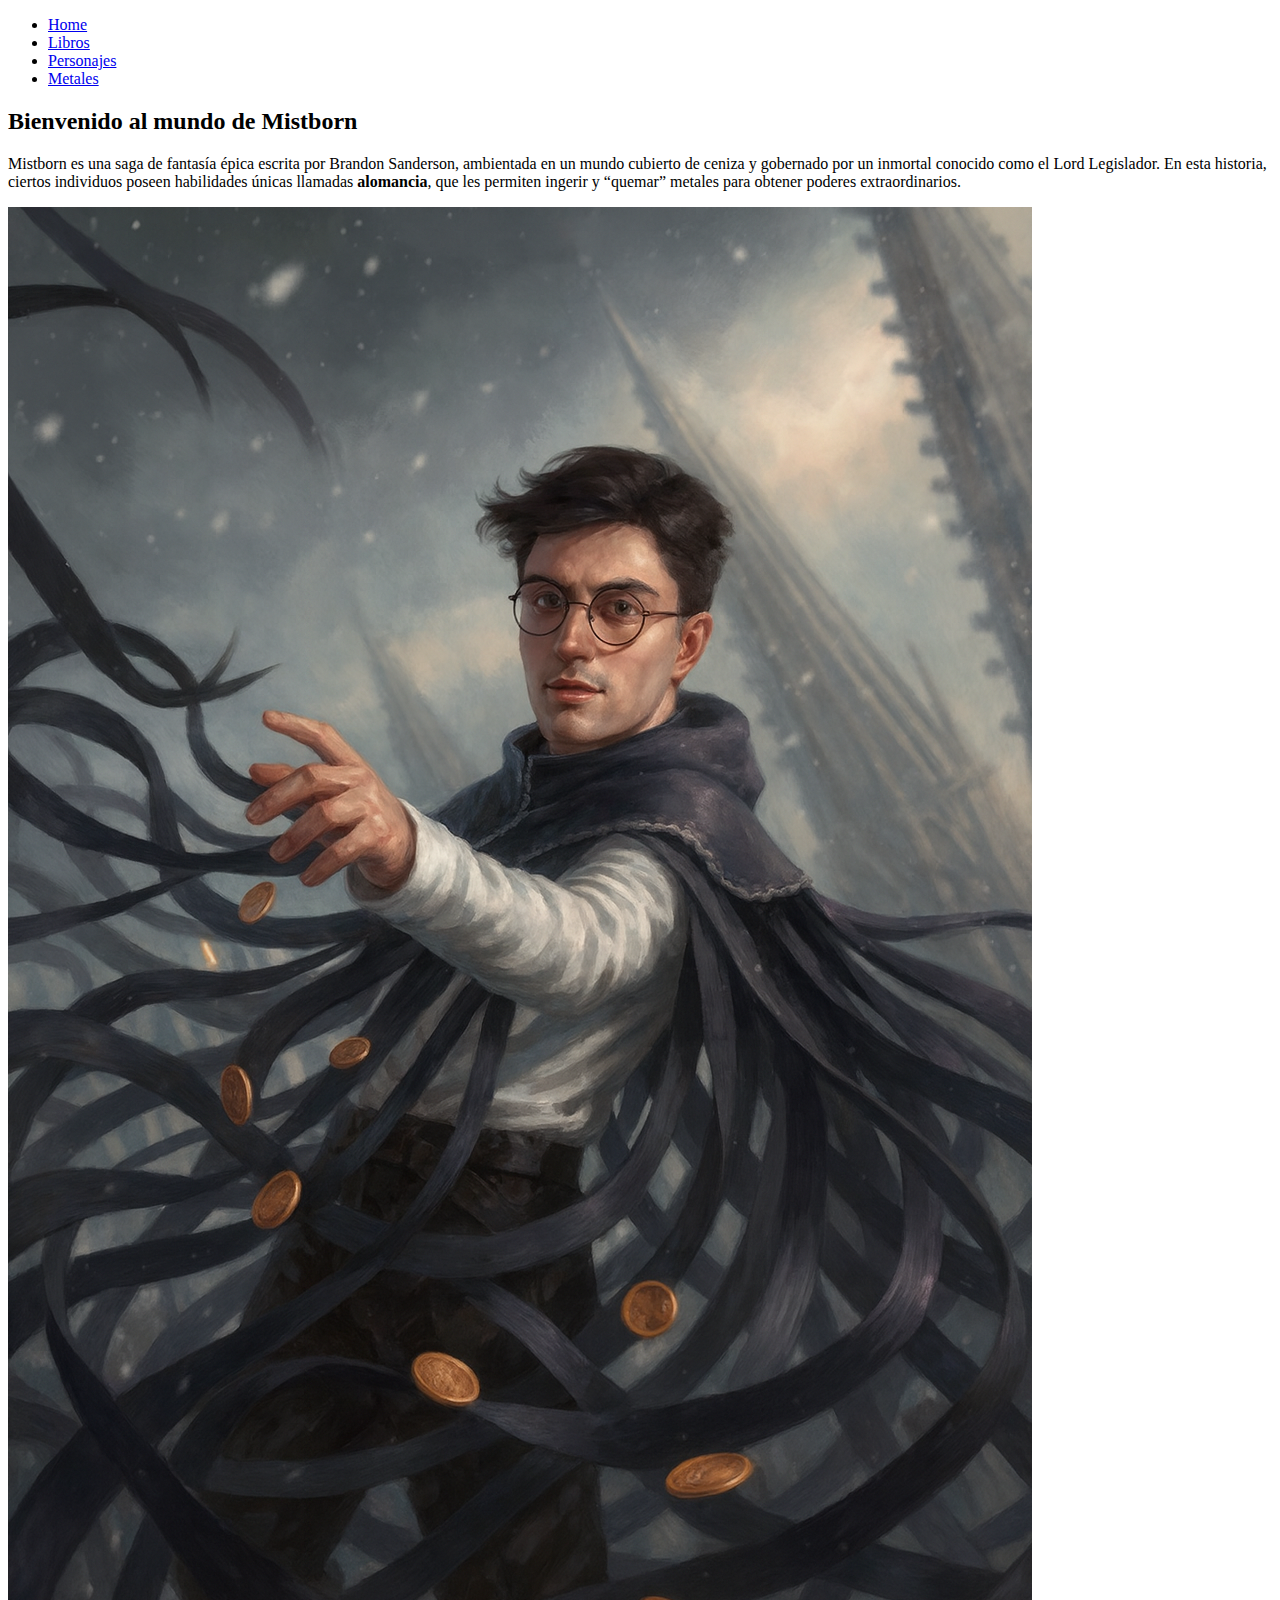
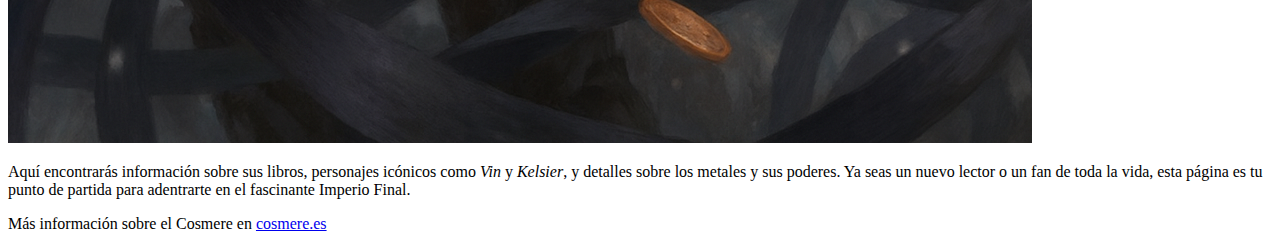
<file: index.html>
<!DOCTYPE html>
<html lang="en">
<head>
    <meta charset="UTF-8">
    <meta name="viewport" content="width=device-width, initial-scale=1.0">
    <title>Mistborn fan page</title>
</head>
<body>
    <header>
        <nav>
            <ul>
                <li><a href="index.html">Home</a></li>
                <li><a href="libros.html">Libros</a></li>
                <li><a href="personajes.html">Personajes</a></li>
                <li><a href="metales.html">Metales</a></li>
            </ul>
        </nav>
        <h2>Bienvenido al mundo de Mistborn</h2>
    </header>
    <main>
        <p>
            Mistborn es una saga de fantasía épica escrita por Brandon Sanderson, ambientada en un mundo cubierto de ceniza y gobernado por un inmortal conocido como el Lord Legislador. 
            En esta historia, ciertos individuos poseen habilidades únicas llamadas <strong>alomancia</strong>, que les permiten ingerir y “quemar” metales para obtener poderes extraordinarios.
        </p>
        <img src="img/testa.png" alt="Foto">
        <p>
            Aquí encontrarás información sobre sus libros, personajes icónicos como <em>Vin</em> y <em>Kelsier</em>, y detalles sobre los metales y sus poderes. 
            Ya seas un nuevo lector o un fan de toda la vida, esta página es tu punto de partida para adentrarte en el fascinante Imperio Final.
        </p>
    </main>
    <footer>
        <p>
            Más información sobre el Cosmere en 
            <a href="https://cosmere.es" target="_blank">
                cosmere.es
            </a>
        </p>
    </footer>
</body>
</html>
</file>
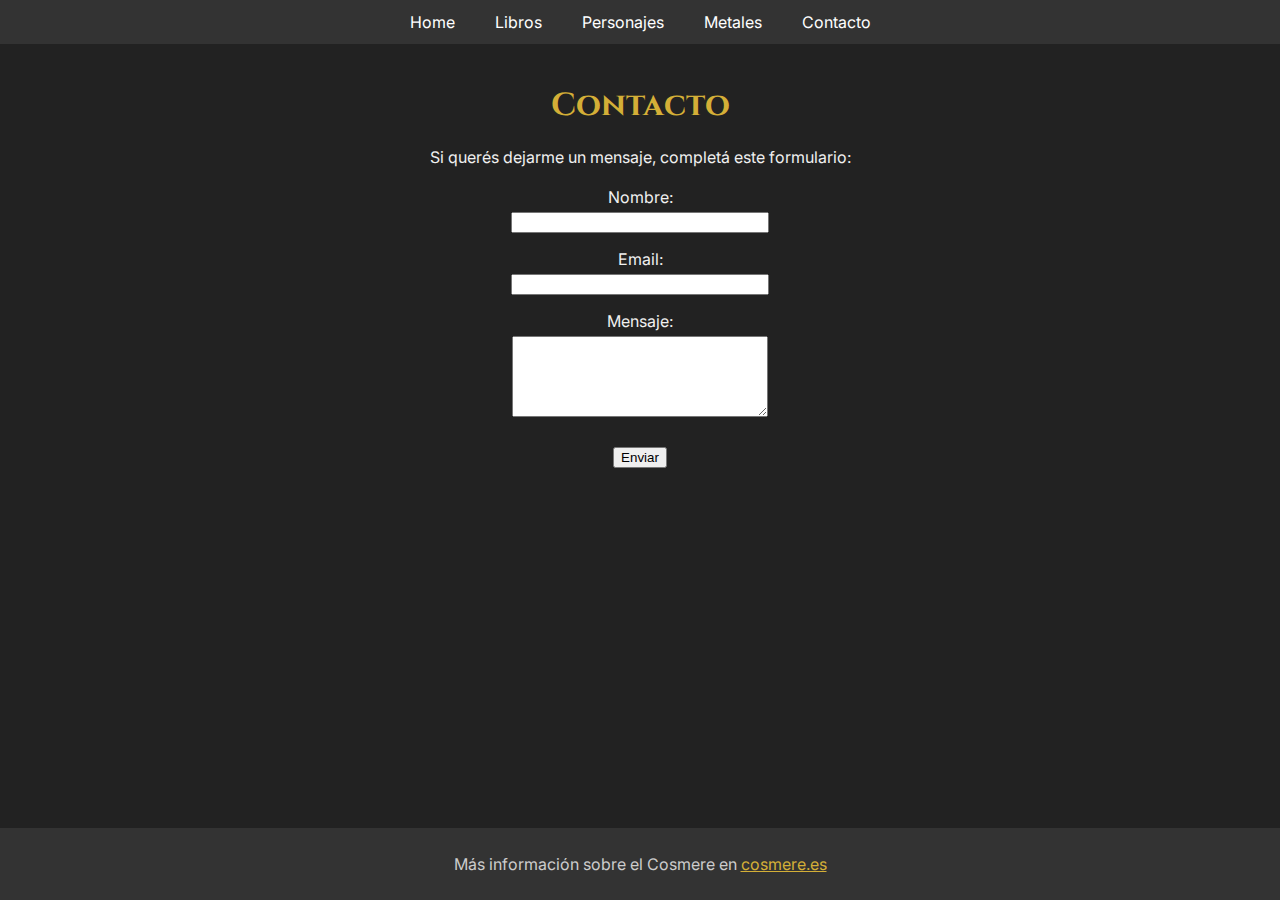
<file: contacto.html>
<!DOCTYPE html>
<html lang="es">

<head>
    <meta charset="UTF-8" />
    <meta name="viewport" content="width=device-width, initial-scale=1.0" />
    <link href="https://fonts.googleapis.com/css2?family=Cinzel:wght@600;700&family=Inter:wght@400;600&display=swap"
        rel="stylesheet">
    <link rel="stylesheet" href="styles/contacto.css" />
    <title>Mistborn - Contacto</title>
</head>

<body>
    <header>
        <nav>
            <ul class="navbar">
                <li><a href="index.html">Home</a></li>
                <li><a href="libros.html">Libros</a></li>
                <li><a href="personajes.html">Personajes</a></li>
                <li><a href="metales.html">Metales</a></li>
                <li><a href="contacto.html">Contacto</a></li>
            </ul>
        </nav>
    </header>

    <main>
        <h1 class="titulo">Contacto</h1>
        <p>Si querés dejarme un mensaje, completá este formulario:</p>

        <form>
            <p><label>Nombre:<br><input type="text" name="nombre"></label></p>
            <p><label>Email:<br><input type="email" name="email"></label></p>
            <p><label>Mensaje:<br><textarea name="mensaje" rows="5"></textarea></label></p>
            <p><button type="submit">Enviar</button></p>
        </form>
    </main>

    <footer>
        <p>
            Más información sobre el Cosmere en
            <a href="https://cosmere.es" target="_blank">cosmere.es</a>
        </p>
    </footer>
</body>

</html>
</file>
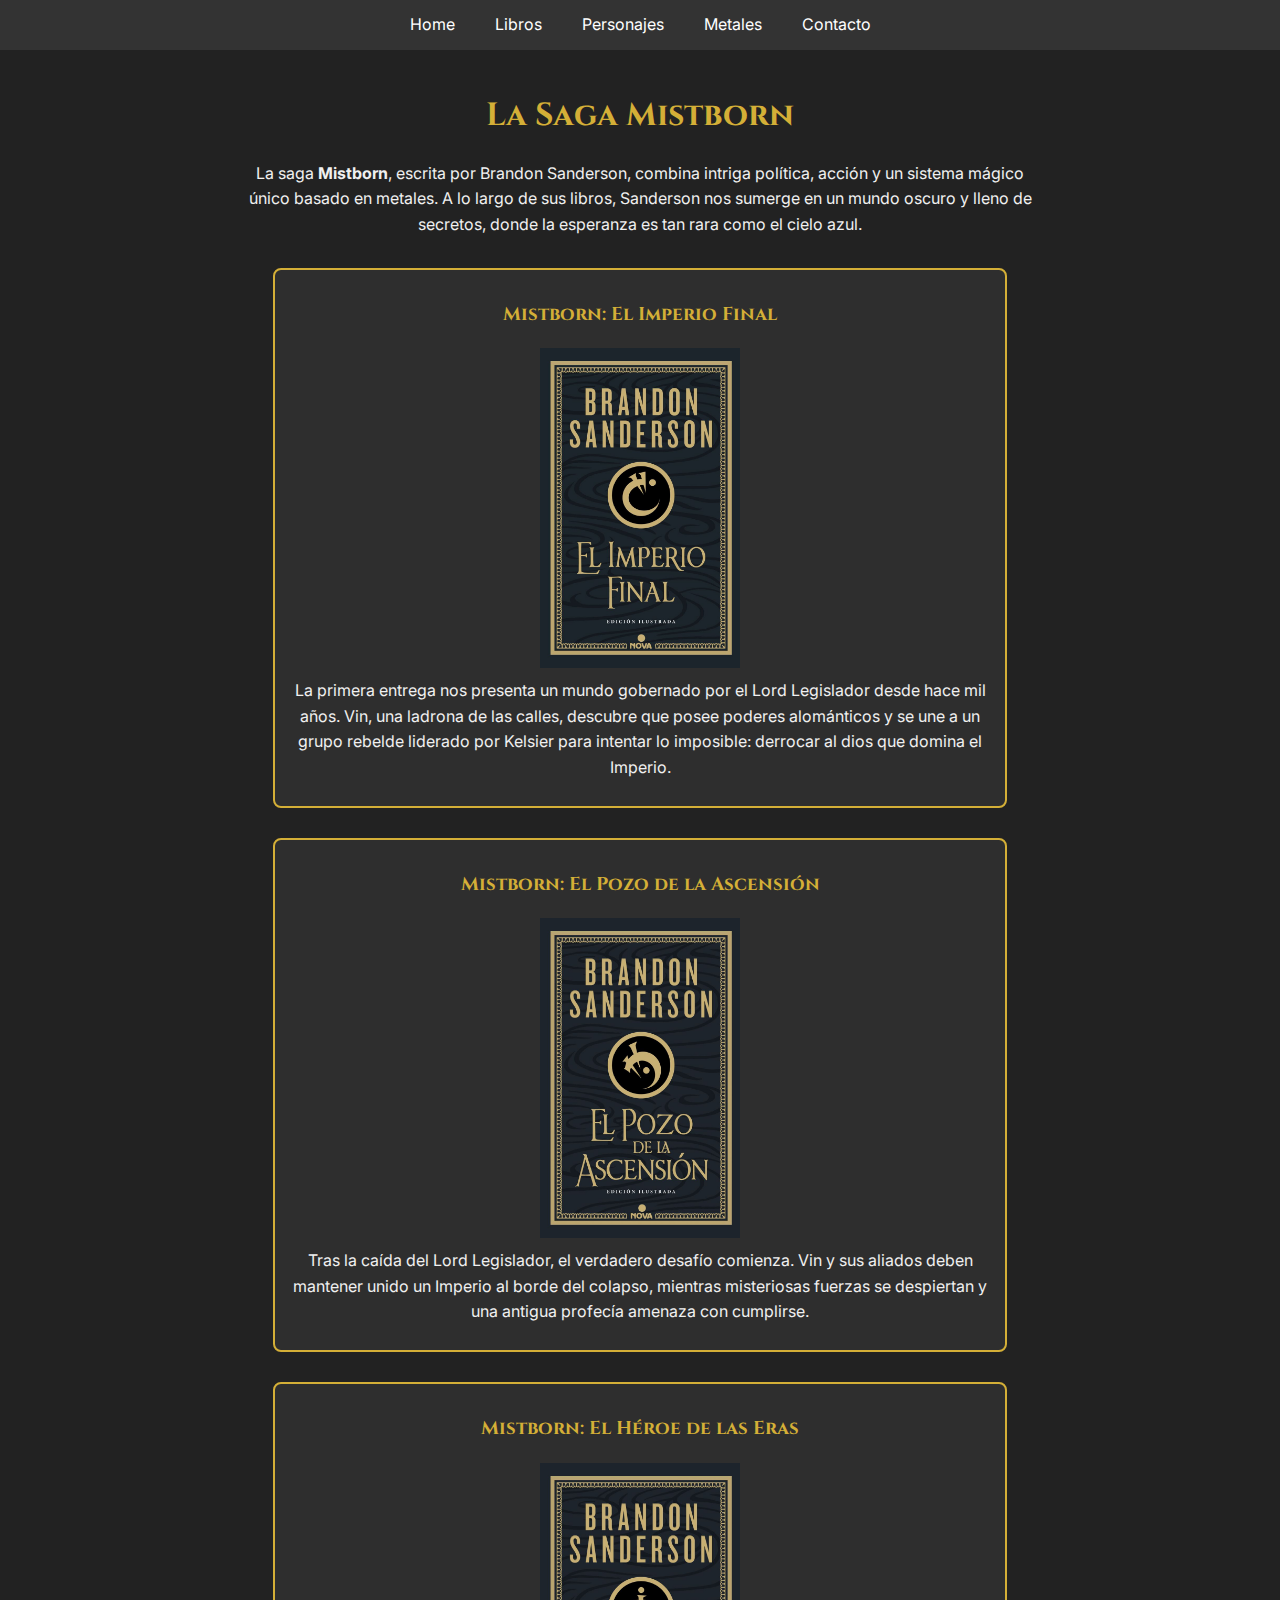
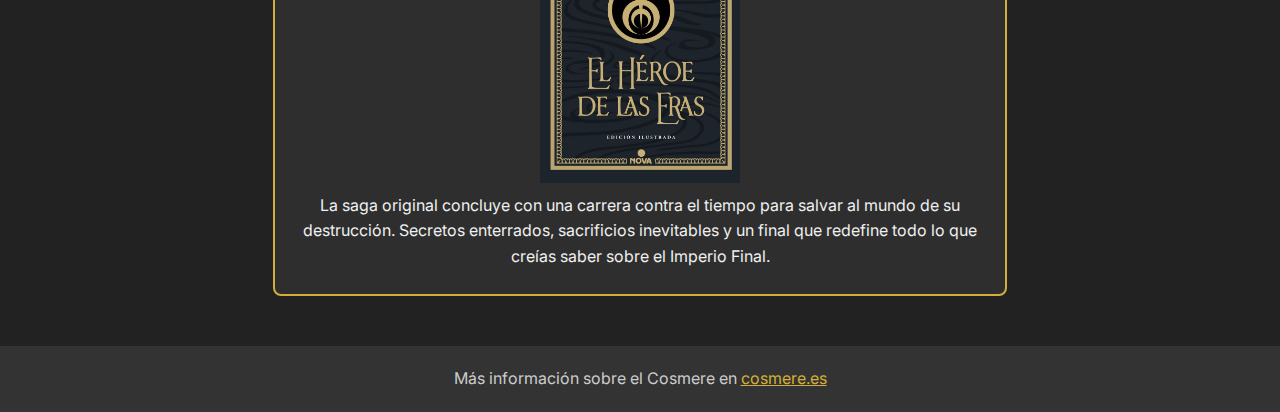
<file: libros.html>
<!DOCTYPE html>
<html lang="es">

<head>
    <meta charset="UTF-8">
    <meta name="viewport" content="width=device-width, initial-scale=1.0">
    <link href="https://fonts.googleapis.com/css2?family=Cinzel:wght@600;700&family=Inter:wght@400;600&display=swap"
        rel="stylesheet">
    <link rel="stylesheet" href="styles/libros.css" />
    <title>Mistborn - Libros</title>
</head>

<body>
    <header>
        <nav>
            <ul class="navbar">
                <li><a href="index.html">Home</a></li>
                <li><a href="libros.html">Libros</a></li>
                <li><a href="personajes.html">Personajes</a></li>
                <li><a href="metales.html">Metales</a></li>
                <li><a href="contacto.html">Contacto</a></li>
            </ul>
        </nav>

    </header>

    <main>
        <h1>La Saga Mistborn</h1>
        <p>
            La saga <strong>Mistborn</strong>, escrita por Brandon Sanderson, combina intriga política, acción y un
            sistema mágico único basado en metales.
            A lo largo de sus libros, Sanderson nos sumerge en un mundo oscuro y lleno de secretos, donde la esperanza
            es tan rara como el cielo azul.
        </p>

        <div class="libro">
            <h3>Mistborn: El Imperio Final</h3>
            <img src="img/imperiofinal.jpg" alt="Portada El Imperio Final">
            <p>
                La primera entrega nos presenta un mundo gobernado por el Lord Legislador desde hace mil años.
                Vin, una ladrona de las calles, descubre que posee poderes alománticos y se une a un grupo rebelde
                liderado por Kelsier para intentar lo imposible: derrocar al dios que domina el Imperio.
            </p>
        </div>

        <div class="libro">
            <h3>Mistborn: El Pozo de la Ascensión</h3>
            <img src="img/pozodelaascension.jpg" alt="Portada El Pozo de la Ascensión">
            <p>
                Tras la caída del Lord Legislador, el verdadero desafío comienza.
                Vin y sus aliados deben mantener unido un Imperio al borde del colapso, mientras misteriosas fuerzas se
                despiertan y una antigua profecía amenaza con cumplirse.
            </p>
        </div>

        <div class="libro">
            <h3>Mistborn: El Héroe de las Eras</h3>
            <img src="img/heroedelaseras.jpg" alt="Portada El Héroe de las Eras">
            <p>
                La saga original concluye con una carrera contra el tiempo para salvar al mundo de su destrucción.
                Secretos enterrados, sacrificios inevitables y un final que redefine todo lo que creías saber sobre el
                Imperio Final.
            </p>
        </div>
    </main>

    <footer>
        <p>
            Más información sobre el Cosmere en
            <a href="https://cosmere.es" target="_blank">cosmere.es</a>
        </p>
    </footer>
</body>

</html>
</file>
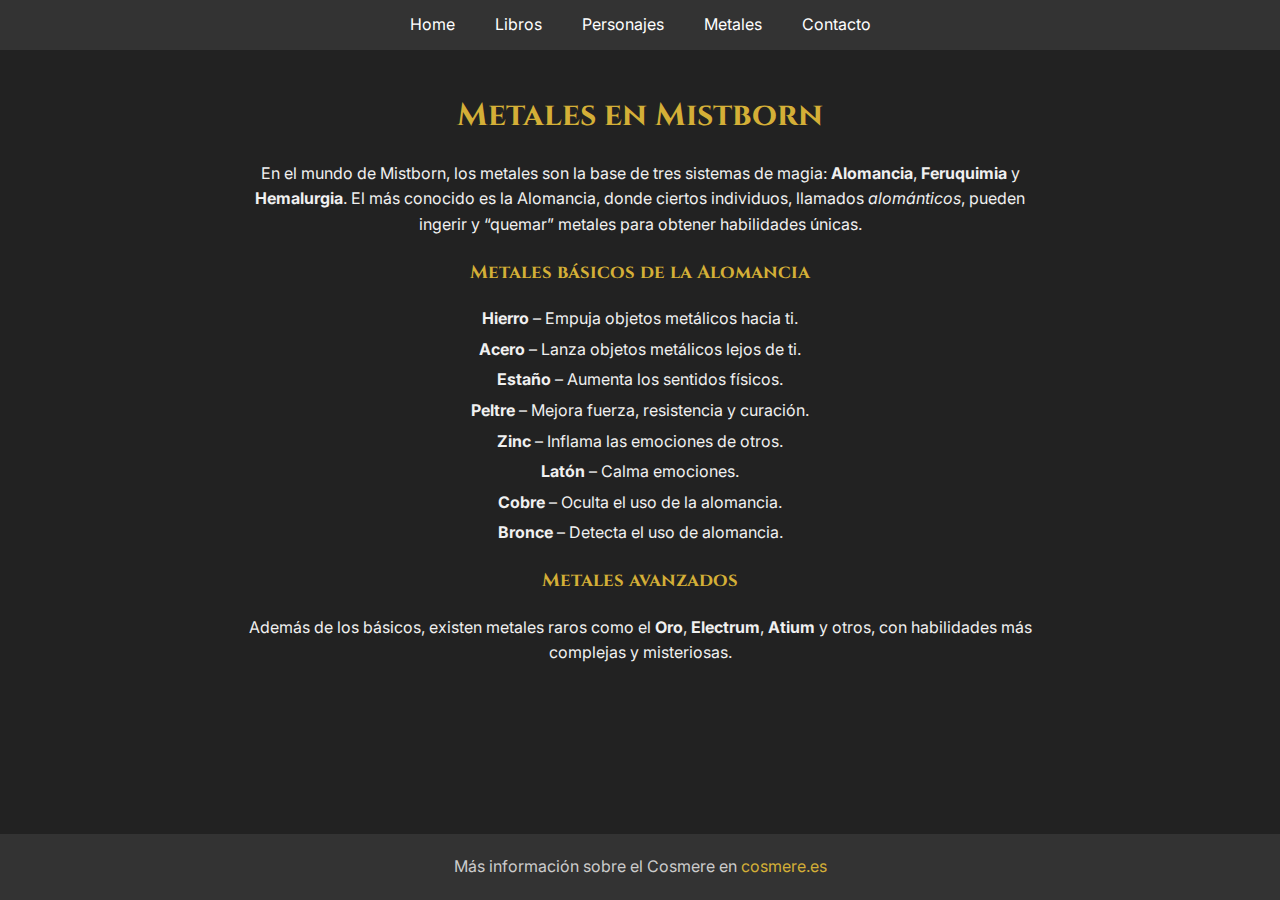
<file: metales.html>
<!DOCTYPE html>
<html lang="es">

<head>
    <meta charset="UTF-8">
    <meta name="viewport" content="width=device-width, initial-scale=1.0">
    <link href="https://fonts.googleapis.com/css2?family=Cinzel:wght@600;700&family=Inter:wght@400;600&display=swap"
        rel="stylesheet">
    <link rel="stylesheet" href="styles/metales.css" />
    <title>Mistborn - Metales</title>
</head>

<body>
    <header>
        <nav>
            <ul class="navbar">
                <li><a href="index.html">Home</a></li>
                <li><a href="libros.html">Libros</a></li>
                <li><a href="personajes.html">Personajes</a></li>
                <li><a href="metales.html">Metales</a></li>
                <li><a href="contacto.html">Contacto</a></li>
            </ul>
        </nav>
    </header>

    <main>
        <h1 class="titulo">Metales en Mistborn</h1>
        <p>
            En el mundo de Mistborn, los metales son la base de tres sistemas de magia: <strong>Alomancia</strong>,
            <strong>Feruquimia</strong> y <strong>Hemalurgia</strong>.
            El más conocido es la Alomancia, donde ciertos individuos, llamados <em>alománticos</em>, pueden ingerir y
            “quemar” metales para obtener habilidades únicas.
        </p>

        <section>
            <h3 class="subtitulo">Metales básicos de la Alomancia</h3>
            <ul class="lista-metales">
                <li><strong>Hierro</strong> – Empuja objetos metálicos hacia ti.</li>
                <li><strong>Acero</strong> – Lanza objetos metálicos lejos de ti.</li>
                <li><strong>Estaño</strong> – Aumenta los sentidos físicos.</li>
                <li><strong>Peltre</strong> – Mejora fuerza, resistencia y curación.</li>
                <li><strong>Zinc</strong> – Inflama las emociones de otros.</li>
                <li><strong>Latón</strong> – Calma emociones.</li>
                <li><strong>Cobre</strong> – Oculta el uso de la alomancia.</li>
                <li><strong>Bronce</strong> – Detecta el uso de alomancia.</li>
            </ul>
        </section>

        <section>
            <h3 class="subtitulo">Metales avanzados</h3>
            <p>
                Además de los básicos, existen metales raros como el <strong>Oro</strong>, <strong>Electrum</strong>,
                <strong>Atium</strong>
                y otros, con habilidades más complejas y misteriosas.
            </p>
        </section>
    </main>

    <footer>
        <p>
            Más información sobre el Cosmere en
            <a href="https://cosmere.es" target="_blank">cosmere.es</a>
        </p>
    </footer>
</body>

</html>
</file>
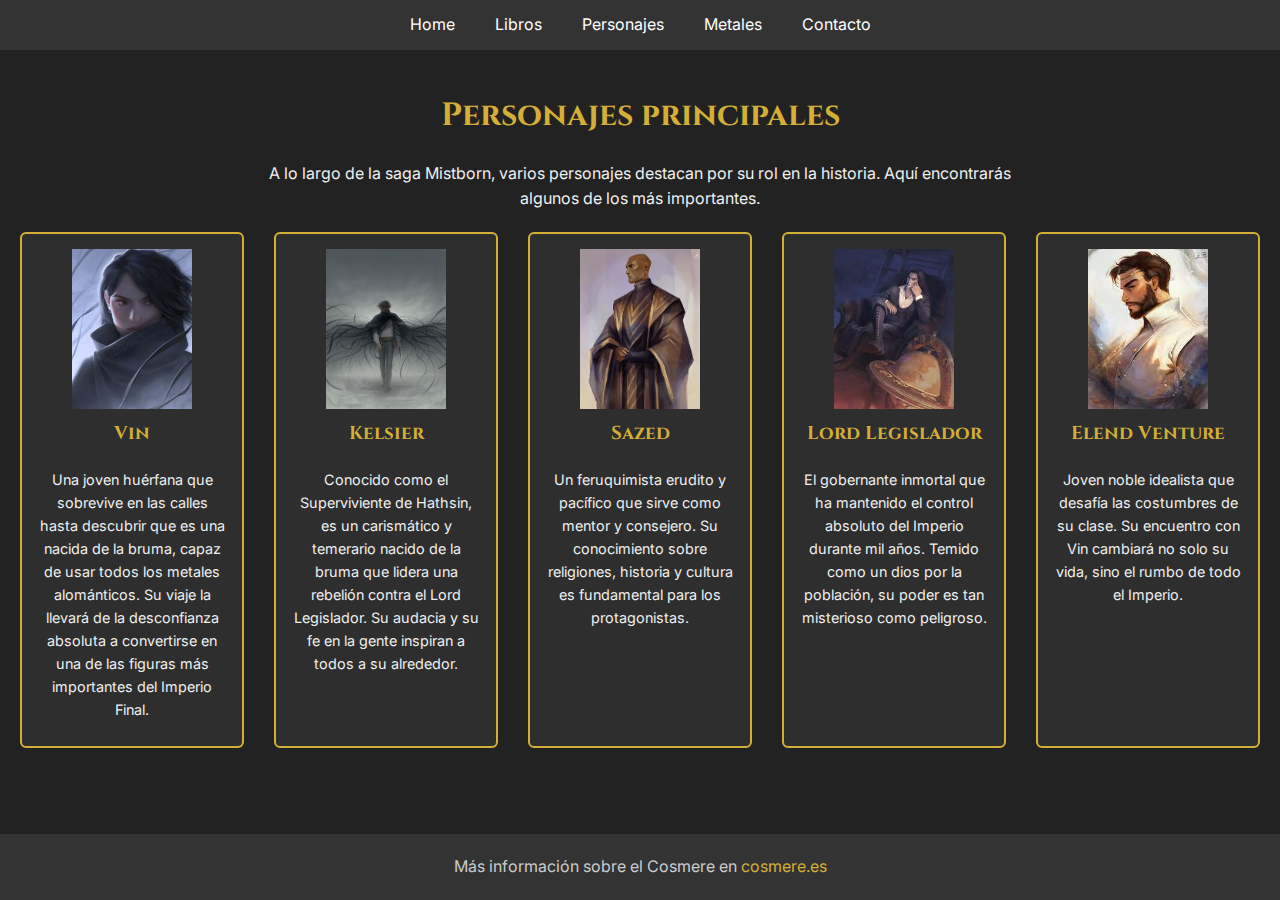
<file: personajes.html>
<!DOCTYPE html>
<html lang="es">

<head>
    <meta charset="UTF-8">
    <meta name="viewport" content="width=device-width, initial-scale=1.0">
    <link href="https://fonts.googleapis.com/css2?family=Cinzel:wght@600;700&family=Inter:wght@400;600&display=swap"
        rel="stylesheet">
    <link rel="stylesheet" href="styles/personajes.css" />
    <title>Mistborn - Personajes</title>
</head>

<body>
    <header>
        <nav>
            <ul class="navbar">
                <li><a href="index.html">Home</a></li>
                <li><a href="libros.html">Libros</a></li>
                <li><a href="personajes.html">Personajes</a></li>
                <li><a href="metales.html">Metales</a></li>
                <li><a href="contacto.html">Contacto</a></li>
            </ul>
        </nav>
    </header>

    <main>
        <h1 class="titulo">Personajes principales</h1>
        <p>
            A lo largo de la saga Mistborn, varios personajes destacan por su rol en la historia.
            Aquí encontrarás algunos de los más importantes.
        </p>

        <div class="personajes-container">
            <div class="personaje">
                <img src="img/vin.jpg" alt="Vin">
                <h3 class="subtitulo">Vin</h3>
                <p>Una joven huérfana que sobrevive en las calles hasta descubrir que es una nacida de la bruma, capaz
                    de usar todos los metales alománticos. Su viaje la llevará de la desconfianza absoluta a convertirse
                    en una de las figuras más importantes del Imperio Final.</p>
            </div>

            <div class="personaje">
                <img src="img/kelsier.jpg" alt="Kelsier">
                <h3 class="subtitulo">Kelsier</h3>
                <p>Conocido como el Superviviente de Hathsin, es un carismático y temerario nacido de la bruma que
                    lidera una rebelión contra el Lord Legislador. Su audacia y su fe en la gente inspiran a todos a su
                    alrededor.</p>
            </div>

            <div class="personaje">
                <img src="img/sazed.jpg" alt="Sazed">
                <h3 class="subtitulo">Sazed</h3>
                <p>Un feruquimista erudito y pacífico que sirve como mentor y consejero. Su conocimiento sobre
                    religiones, historia y cultura es fundamental para los protagonistas.</p>
            </div>

            <div class="personaje">
                <img src="img/lord.jpg" alt="Lord Legislador">
                <h3 class="subtitulo">Lord Legislador</h3>
                <p>El gobernante inmortal que ha mantenido el control absoluto del Imperio durante mil años. Temido como
                    un dios por la población, su poder es tan misterioso como peligroso.</p>
            </div>

            <div class="personaje">
                <img src="img/elend.jpg" alt="Elend Venture">
                <h3 class="subtitulo">Elend Venture</h3>
                <p>Joven noble idealista que desafía las costumbres de su clase. Su encuentro con Vin cambiará no solo
                    su vida, sino el rumbo de todo el Imperio.</p>
            </div>
        </div>
    </main>

    <footer>
        <p>
            Más información sobre el Cosmere en
            <a href="https://cosmere.es" target="_blank">cosmere.es</a>
        </p>
    </footer>
</body>

</html>
</file>
<file: styles/contacto.css>
html, body {
  height: 100%;
  margin: 0;
}

body {
  display: flex;
  flex-direction: column;
  background-color: #222;
  color: #f0f0f0;
  font-family: 'Inter', Arial, sans-serif;
  text-align: center;
}

main {
  flex: 1;
  padding: 20px;
}

.navbar {
  list-style: none;
  margin: 0;
  padding: 0;
  background-color: #333;
  display: flex;
  justify-content: center;
  position: sticky;
  top: 0;

}

.navbar li a {
  display: block;
  padding: 12px 20px;
  color: white;
  text-decoration: none;
}

.navbar li a:hover {
  background-color: #d4af37;
  color: black;
}

.titulo {
  font-family: 'Cinzel', serif;
  color: #d4af37;
  margin: 20px 0;
}

form {
  margin-top: 20px;
}

input, textarea {
  margin-top: 5px;
  width: 250px;
}

button {
  margin-top: 10px;
}

footer {
  background-color: #333;
  color: #ccc;
  text-align: center;
  padding: 10px;
  margin-top: auto;
}

footer a {
  color: #d4af37;
}

@media (max-width: 480px) {
  .navbar li a {
    font-size: 0.9rem;
    display: flex;
    justify-content: center;
  }

  .navbar {
    flex-direction: column;
    align-items: stretch;
  }

  .titulo {
    font-size: 1.75rem;
    margin: 1rem 0;
  }

  p {
    font-size: 0.9rem;
    padding: 0 0.5rem;
  }

  main {
    padding: 0.75rem;
  }

  .hero-image img {
    max-width: 8rem;
    margin: 1rem auto;
  }

  footer {
    padding: 0.5rem;
    font-size: 0.9rem;
  }
}
</file>
<file: styles/libros.css>
html,
body {
  height: 100%;
  margin: 0;
}

body {
  display: flex;
  flex-direction: column;
  background-color: #222;
  color: #f0f0f0;
  font-family: 'Inter', Arial, sans-serif;
  line-height: 1.6;
}

.navbar {
  list-style: none;
  margin: 0;
  padding: 0;
  background-color: #333;
  display: flex;
  justify-content: center;
  position: sticky;
  top: 0;
}

.navbar li a {
  display: block;
  padding: 12px 20px;
  color: white;
  text-decoration: none;
}

.navbar li a:hover {
  background-color: #d4af37;
  color: black;
}

main {
  flex: 1;
  text-align: center;
  padding: 20px;
}

h1 {
  font-family: 'Cinzel', serif;
  color: #d4af37;
  text-align: center;
  margin: 20px 0;
}

h3 {
  font-family: 'Cinzel', serif;
  color: #d4af37;
  margin-top: 15px;
}

p {
  font-family: 'Inter', sans-serif;
  max-width: 800px;
  margin: 10px auto;
}

.libro {
  margin: 30px auto;
  padding: 15px;
  max-width: 700px;
  background-color: #2e2e2e;
  border: 2px solid #d4af37;
  border-radius: 8px;
}

.libro img {
  display: block;
  margin: 10px auto;
  width: 200px;
  height: 320px;
  object-fit: cover;
}

footer {
  background-color: #333;
  color: #ccc;
  text-align: center;
  padding: 10px;
}

footer a {
  color: #d4af37;
}


@media (max-width: 480px) {
  .navbar li a {
    font-size: 0.9rem;
    display: flex;
    justify-content: center;
  }

  .navbar {
    flex-direction: column;
    align-items: stretch;
  }

  .titulo {
    font-size: 1.75rem;
    margin: 1rem 0;
  }

  p {
    font-size: 0.9rem;
    padding: 0 0.5rem;
  }

  main {
    padding: 0.75rem;
  }

  .hero-image img {
    max-width: 8rem;
    margin: 1rem auto;
  }

  footer {
    padding: 0.5rem;
    font-size: 0.9rem;
  }
}
</file>
<file: styles/metales.css>
html, body {
  height: 100%;
  margin: 0;
}

body {
  display: flex;
  flex-direction: column;
  background-color: #222;
  color: #f0f0f0;
  font-family: 'Inter', Arial, sans-serif;
  line-height: 1.6;
  text-align: center;
}

main {
  flex: 1;
  padding: 20px;
}

.navbar {
  list-style: none;
  margin: 0;
  padding: 0;
  background-color: #333;
  display: flex;
  justify-content: center;
  position: sticky;
  top: 0;
}

.navbar li a {
  display: block;
  padding: 12px 20px;
  color: white;
  text-decoration: none;
}

.navbar li a:hover {
  background-color: #d4af37;
  color: black;
}

.titulo {
  font-family: 'Cinzel', serif;
  color: #d4af37;
  margin: 20px 0;
}

.subtitulo {
  font-family: 'Cinzel', serif;
  color: #d4af37;
  margin-top: 20px;
}

p {
  font-family: 'Inter', sans-serif;
  max-width: 800px;
  margin: 10px auto;
}

.lista-metales {
  list-style: none;
  padding: 0;
  margin: 10px auto;
  max-width: 600px;
}

.lista-metales li {
  margin: 5px 0;
}

footer {
  background-color: #333;
  color: #ccc;
  text-align: center;
  padding: 10px;
  margin-top: auto;
}

footer a {
  color: #d4af37;
  text-decoration: none;
}

@media (max-width: 480px) {
  .navbar li a {
    font-size: 0.9rem;
    display: flex;
    justify-content: center;
  }

  .navbar {
    flex-direction: column;
    align-items: stretch;
  }

  .titulo {
    font-size: 1.75rem;
    margin: 1rem 0;
  }

  p {
    font-size: 0.9rem;
    padding: 0 0.5rem;
  }

  main {
    padding: 0.75rem;
  }

  .hero-image img {
    max-width: 8rem;
    margin: 1rem auto;
  }

  footer {
    padding: 0.5rem;
    font-size: 0.9rem;
  }
}
</file>
<file: styles/personajes.css>
html,
body {
  height: 100%;
  margin: 0;
}

body {
  display: flex;
  flex-direction: column;
  background-color: #222;
  color: #f0f0f0;
  font-family: 'Inter', Arial, sans-serif;
  line-height: 1.6;
  text-align: center;
}

main {
  flex: 1;
  padding: 20px;
}

.navbar {
  list-style: none;
  margin: 0;
  padding: 0;
  background-color: #333;
  display: flex;
  justify-content: center;
  position: sticky;
  top: 0;
}

.navbar li a {
  display: block;
  padding: 12px 20px;
  color: white;
  text-decoration: none;
}

.navbar li a:hover {
  background-color: #d4af37;
  color: black;
}

.titulo {
  font-family: 'Cinzel', serif;
  color: #d4af37;
  margin: 20px 0;
}

.subtitulo {
  font-family: 'Cinzel', serif;
  color: #d4af37;
  margin-top: 10px;
}

p {
  font-family: 'Inter', sans-serif;
  max-width: 800px;
  margin: 10px auto;
}

.personajes-container {
  display: flex;
  justify-content: center;
  gap: 30px;
  margin-top: 20px;
  flex-wrap: nowrap;
}

.personaje {
  background-color: #2e2e2e;
  padding: 15px;
  border-radius: 6px;
  width: 220px;
  text-align: center;
  border: 2px solid #d4af37;
}

.personaje img {
  display: block;
  margin: 0 auto 10px;
  width: 120px;
  height: 160px;
  object-fit: cover;
}

.personaje p {
  font-size: 0.9rem;
}

footer {
  background-color: #333;
  color: #ccc;
  text-align: center;
  padding: 10px;
  margin-top: auto;
}

footer a {
  color: #d4af37;
  text-decoration: none;
}

@media (max-width: 480px) {
  .navbar li a {
    font-size: 0.9rem;
    display: flex;
    justify-content: center;
  }

  .navbar {
    flex-direction: column;
    align-items: stretch;
  }

  .titulo {
    font-size: 1.75rem;
    margin: 1rem 0;
  }

  p {
    font-size: 0.9rem;
    padding: 0 0.5rem;
  }

  main {
    padding: 0.75rem;
  }

  .hero-image img {
    max-width: 8rem;
    margin: 1rem auto;
  }

  footer {
    padding: 0.5rem;
    font-size: 0.9rem;
  }

  .personajes-container {
    flex-wrap: wrap;
  }
}

@media (max-width: 760px) {
  .personajes-container {
    flex-wrap: wrap;
  }
}
</file>
